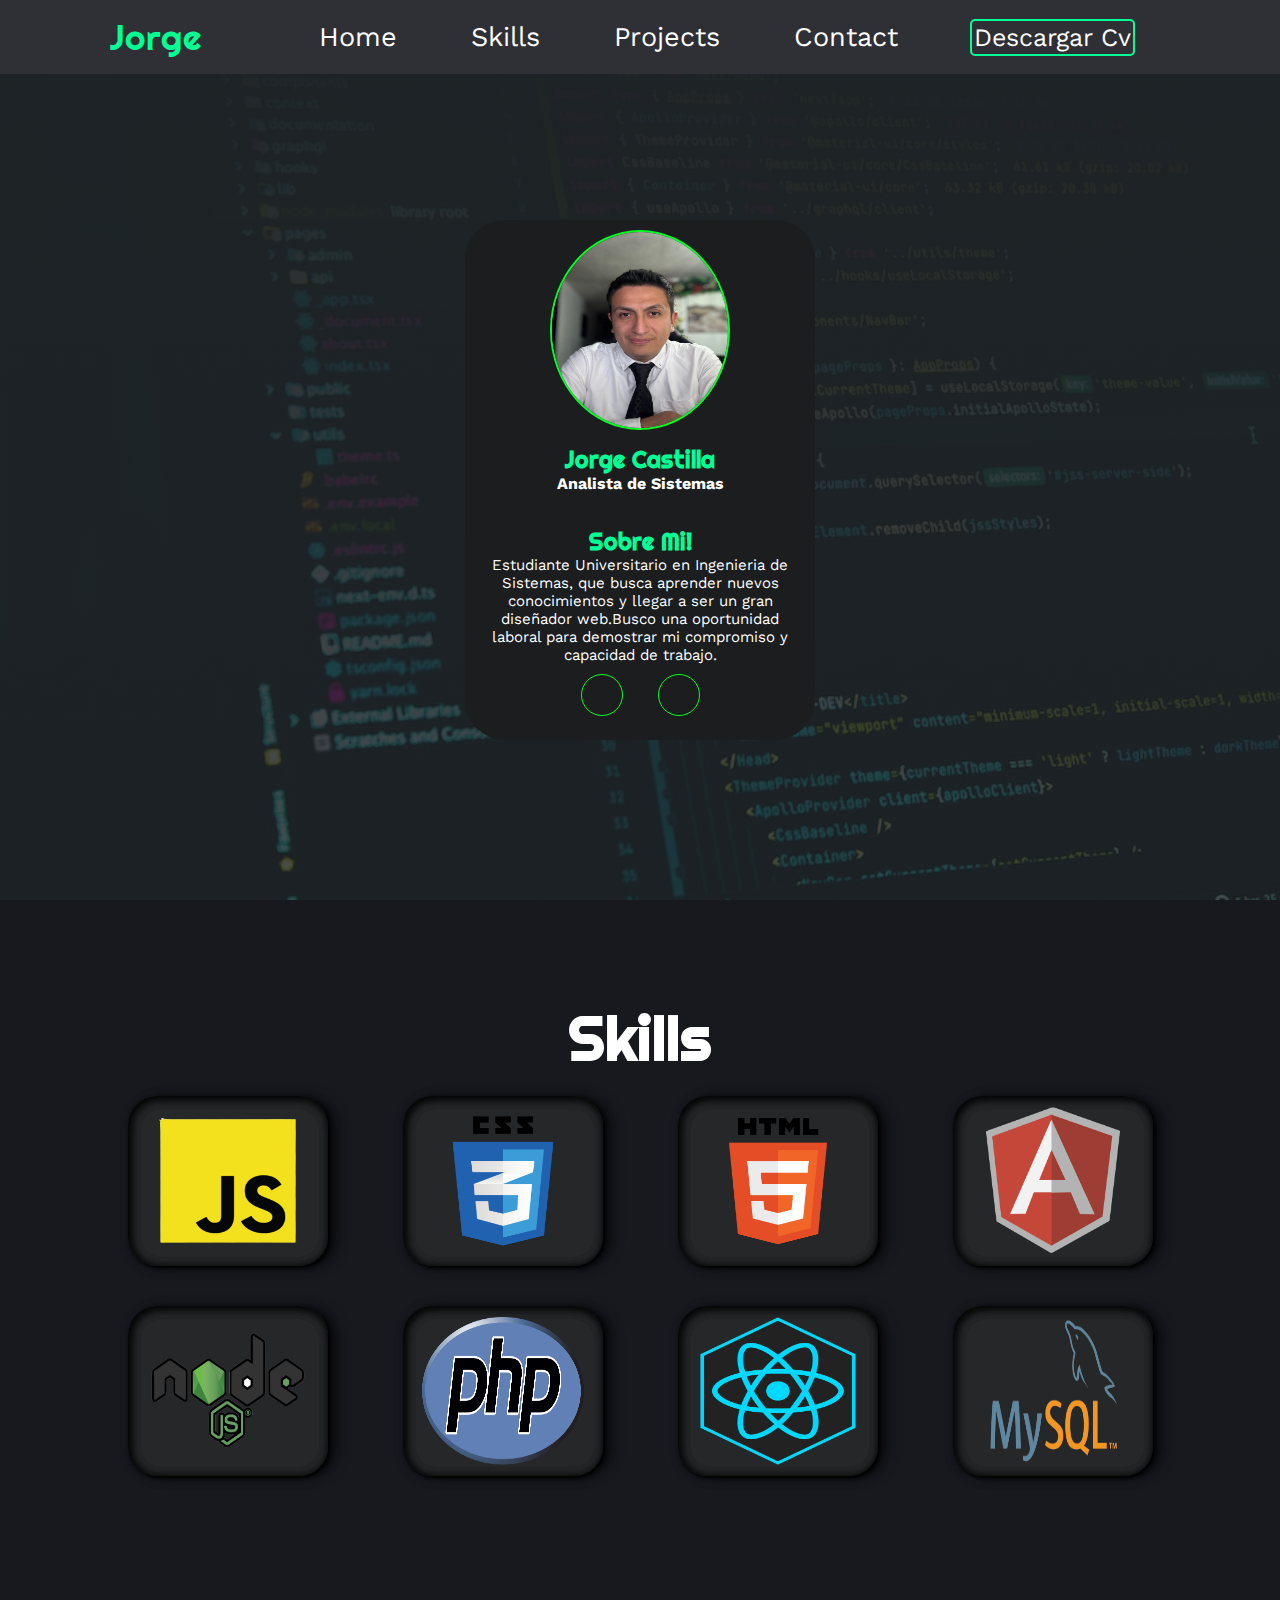
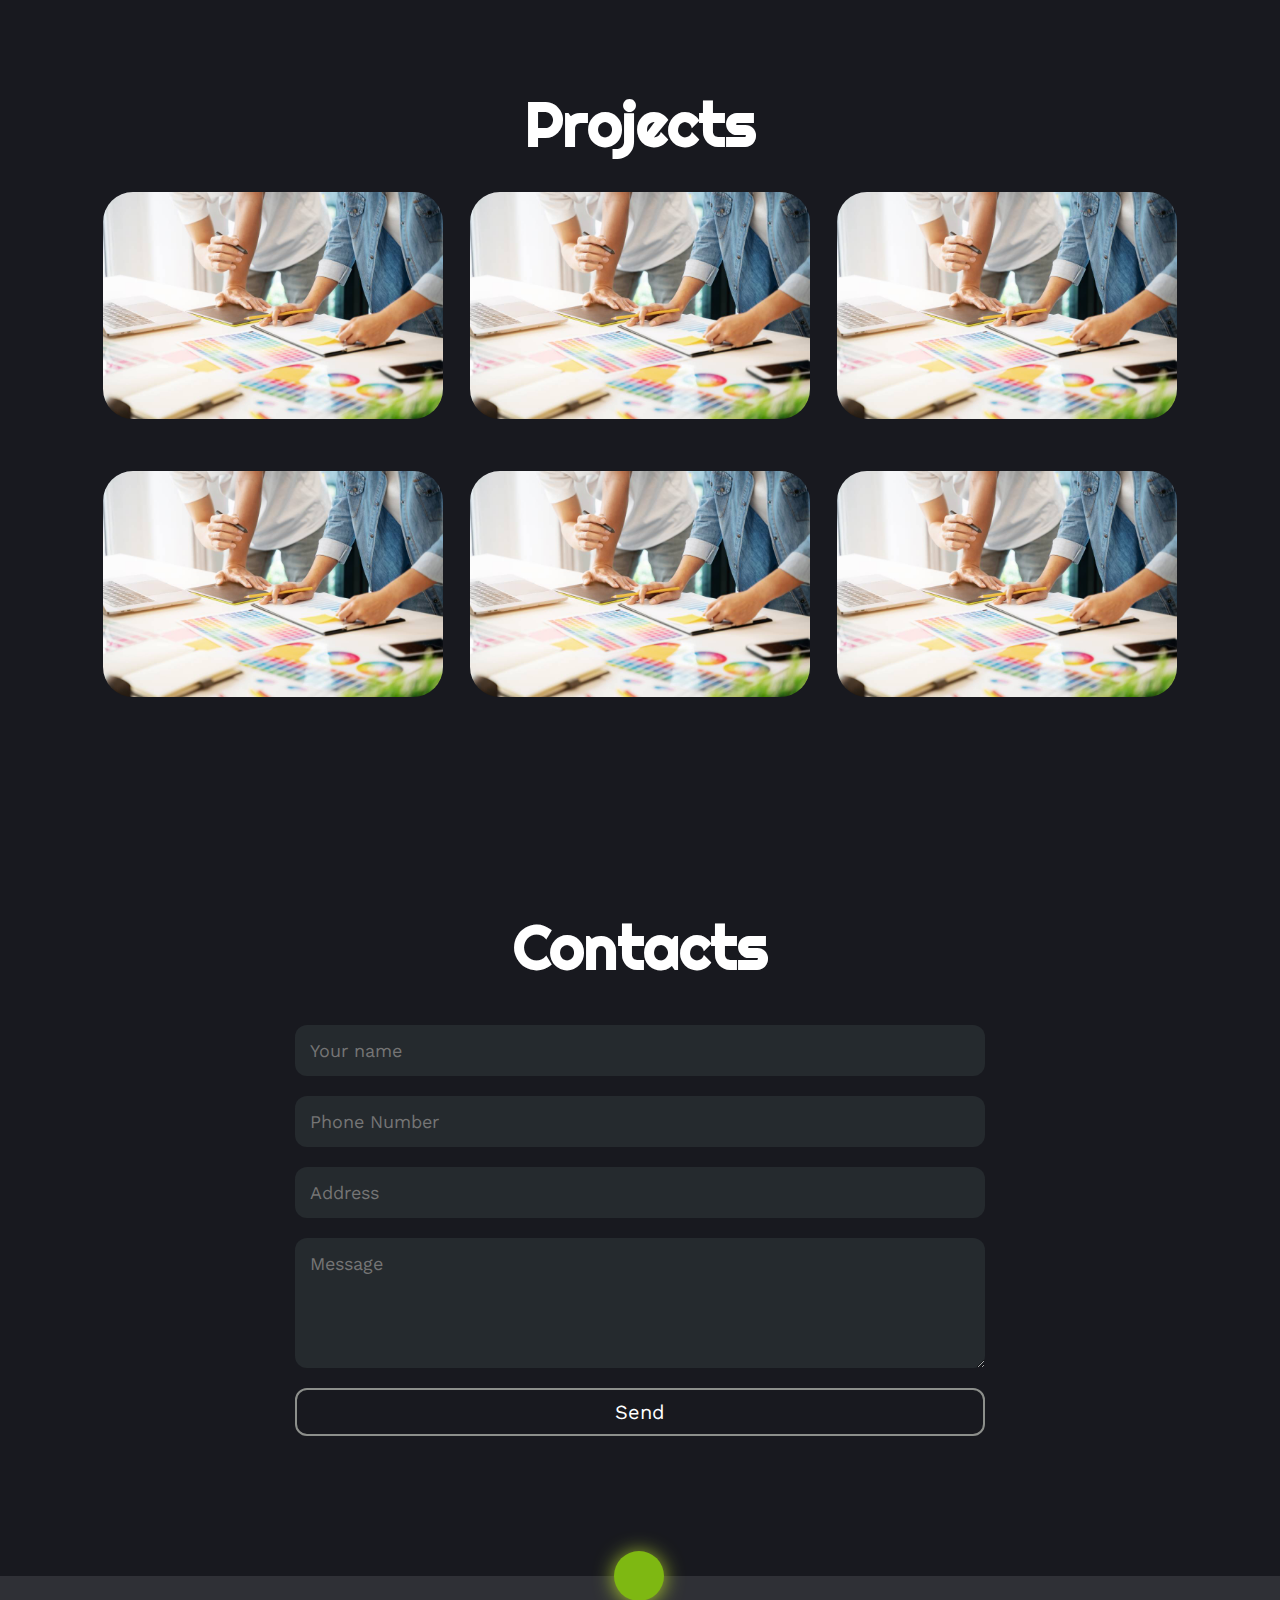
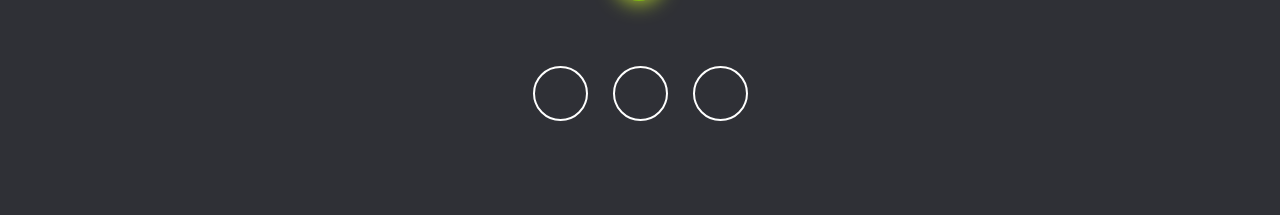
<file: index.html>
<!DOCTYPE html>
<html lang="en">
<head>
    <meta charset="UTF-8">
    <meta name="viewport" content="width=device-width, initial-scale=1.0">
    <link rel="stylesheet" href="https://cdnjs.cloudflare.com/ajax/libs/font-awesome/6.4.2/css/all.min.css" integrity="sha512-z3gLpd7yknf1YoNbCzqRKc4qyor8gaKU1qmn+CShxbuBusANI9QpRohGBreCFkKxLhei6S9CQXFEbbKuqLg0DA==" crossorigin="anonymous" referrerpolicy="no-referrer" />
    <title>Document</title>
    <link rel="stylesheet" href="css/sti.css">
</head>
<body>  

    <!-- Menu principal -->
    <div class="container-header">
        <header>        
                <div class="logo">
                    <a href="#home">Jorge</a>
                </div>
                <nav id="nav" >
                    <ul>
                        <li><a class="navlink " href="#home" onclick="Selection()">Home</a></li>
                        <li><a class="navlink" href="#skills" onclick="Selection()">Skills</a></li>
                        <li><a class="navlink" href="#projects" onclick="Selection()">Projects</a></li>
                        <li><a class="navlink" href="#contact" onclick="Selection()">Contact</a></li>
                        <li><a href="###" class="btn-download">Descargar Cv</a></li>
                    </ul>
                </nav>
                <div class="nav-responsive" onclick="mostrarOcultarMenu()">
                    <i class="fa-solid fa-bars"></i>
                </div>
        </header>
    </div>

    <!-- SECCION HOME :D -->
    <section id="home" class="inicio">
        <div class="container-about">
            <div class="content-img">
                    <img class="profile-pic" src="img/jorg.jpeg" alt="">
            </div>
                <div class="content-aboutme"> 
                    <h1>Jorge Castilla</h1>
                    <h4>Analista de Sistemas</h4><br>
                    <h1>Sobre Mi!</h1>
                    <p>
                        Estudiante Universitario en Ingenieria de Sistemas, que busca aprender nuevos 
                        conocimientos y llegar a ser un gran diseñador web.Busco una oportunidad laboral para demostrar mi compromiso
                        y capacidad de trabajo.
                    </p>
                    <div class="redes">
                        <a href="https://www.linkedin.com/in/jorgecastillao/" target="_blank"><i class="fa-brands fa-linkedin"></i></a>
                        <a href="https://wa.link/ha9d04" target="_blank "><i class="fa-brands fa-whatsapp"></i></a>
                    </div>
                </div>
        </div>
    </section>

    <!-- SECCION SKILLS -->
    <section class="skills" id="skills">
            <div class="content-skills">
                <h1>Skills</h1>
              <div class="row">
                 <img src="img/logo-js.png" alt="Facebook Icon" id="facebook">
                 <img src="img/logo-css.png" alt="Facebook Icon" id="facebook">
                 <img src="img/loog-html.png" alt="Facebook Icon" id="facebook">
                 <img src="img/logo-angular.png" alt="Facebook Icon" id="facebook">
                  <img src="img/logo-nodejs.png" alt="Facebook Icon" id="facebook">
                  <img src="img/logo-php.png" alt="Facebook Icon" id="facebook">
                  <img src="img/logo-react.png" alt="Facebook Icon" id="facebook">
                  <img src="img/logo-mysql.png" alt="Facebook Icon" id="facebook">
              </div>
        </div>
    </section>
    
    <!-- SECCION PROJECTS -->
    <section id="projects" class="projects">
        <div class="container-projects">
            <h1 class="title">Projects</h1>
            <div class="gallery">
                   <div class="project">
                      <img src="img/projects.png" alt="">
                      <div class="overlay">
                          <h3>diseño</h3> 
                          <p>fotographyas</p>
                      </div>
                      <div class="programs">
                          <a href="##"><i class="fa-brands fa-css3-alt"></i></a>
                          <a href="##"><i class="fa-brands fa-html5"></i></a>
                          <a href="##"><i class="fa-brands fa-js"></i></a>
                      </div>
                  </div>
                <div class="project">
                    <img src="img/projects.png" alt="">
                    <div class="overlay">
                        <h3>diseños</h3> 
                        <p>fotography</p>
                    </div> 
                    <div class="programs">
                        <a href="##"><i class="fa-brands fa-css3-alt"></i></a>
                        <a href="##"><i class="fa-brands fa-html5"></i></a>
                        <a href="##"><i class="fa-brands fa-js"></i></a>
                    </div>
                </div>
              <div class="project">
                  <img src="img/projects.png" alt="">
                  <div class="overlay">
                      <h3>diseño</h3> 
                      <p>fotography</p>
                  </div>
                  <div class="programs">
                      <a href="##"><i class="fa-brands fa-css3-alt"></i></a>
                      <a href="##"><i class="fa-brands fa-html5"></i></a>
                      <a href="##"><i class="fa-brands fa-js"></i></a>
                  </div>
               </div>
              <div class="project">
                  <img src="img/projects.png" alt="">
                  <div class="overlay">
                      <h3>diseño</h3> 
                      <p>fotography</p>
                  </div>
                  <div class="programs">
                      <a href="##"><i class="fa-brands fa-css3-alt"></i></a>
                      <a href="##"><i class="fa-brands fa-html5"></i></a>
                      <a href="##"><i class="fa-brands fa-js"></i></a>
                  </div>
               </div>
              <div class="project">
                  <img src="img/projects.png" alt="">
                  <div class="overlay">
                      <h3>diseño</h3> 
                      <p>fotography</p>
                  </div>
                  <div class="programs">
                      <a href="##"><i class="fa-brands fa-css3-alt"></i></a>
                      <a href="##"><i class="fa-brands fa-html5"></i></a>
                      <a href="##"><i class="fa-brands fa-js"></i></a>
                  </div>
               </div>
              <div class="project">
                  <img src="img/projects.png" alt="">
                  <div class="overlay">
                      <h3>diseño</h3> 
                      <p>fotography</p>
                  </div>
                  <div class="programs">
                      <a href="##"><i class="fa-brands fa-css3-alt"></i></a>
                      <a href="##"><i class="fa-brands fa-html5"></i></a>
                      <a href="##"><i class="fa-brands fa-js"></i></a>
                  </div>
               </div>
          </div>
      </div>
    </section>

    <!-- SECCION CONTACT -->
    <section id="contact" class="contact">
        <div class="container-contact">
            <h1>Contacts</h1>
            <div class="fila">
                <div class="forms">     
                    <input type="text" placeholder="Your name">
                    <input type="text" placeholder="Phone Number">
                    <input type="text" placeholder="Address">
                    <textarea name="" id="" cols="30" rows="10" placeholder="Message"></textarea>
                    <button>
                        Send <i class="fa-solid fa-paper-plane"></i>
                        <span class="overlay"></span>
                    </button>
                </div>
            </div>
        </div>
    </section>

    <!-- SECCION FOOTER -->
    <section id="footer" class="footer">
        <a href="#home" class="up">
            <i class="fa-solid fa-angles-up"></i>
        </a>
        <div class="networks">
            <a href="mailto:jorge_castilla2@hotmail.com" target="_blank"><i class="fa-solid fa-envelope"></i></a>
            <a href="https://www.linkedin.com/in/jorgecastillao/" target="_blank "><i class="fa-brands fa-linkedin"></i></a>
            <a href="https://wa.link/ha9d04" target="_blank "><i class="fa-brands fa-whatsapp"></i></a> 
        </div>
    </section>

    <script src="src/app.js"></script>
</body>
</html>
</file>
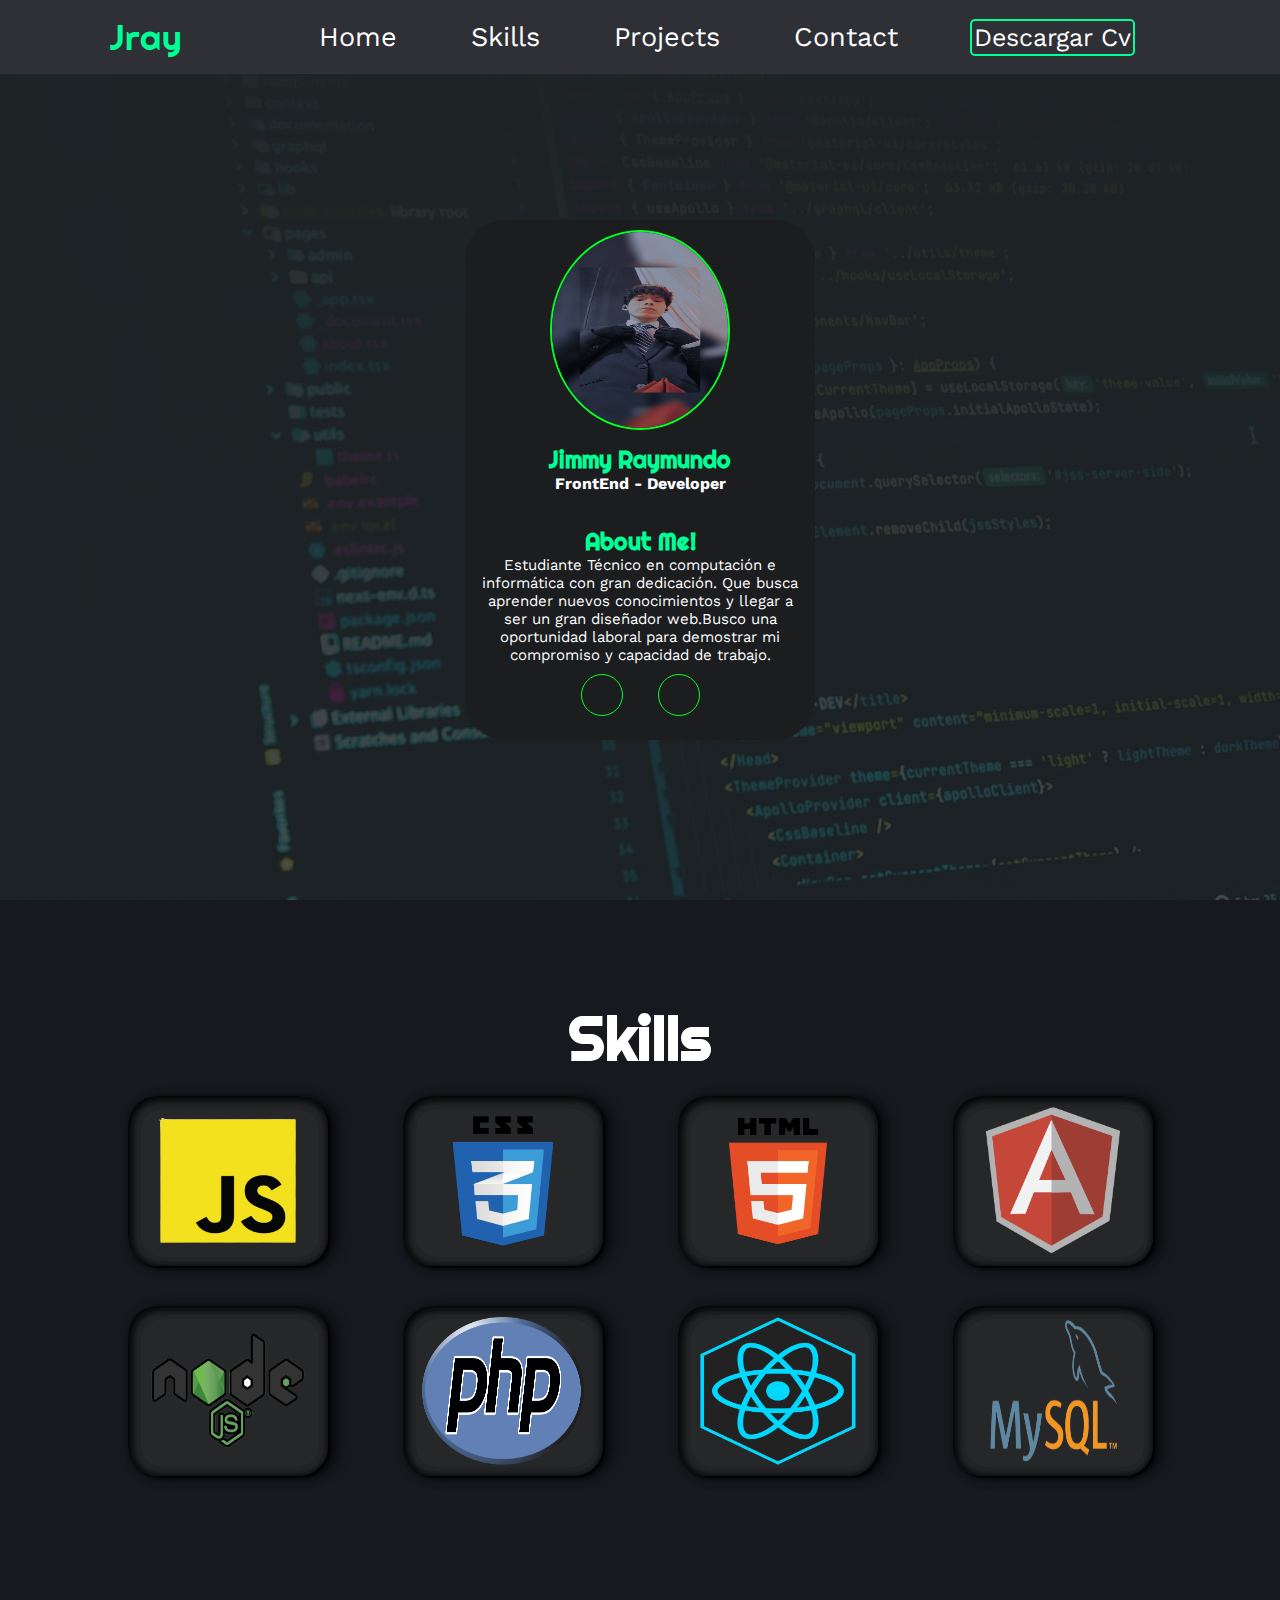
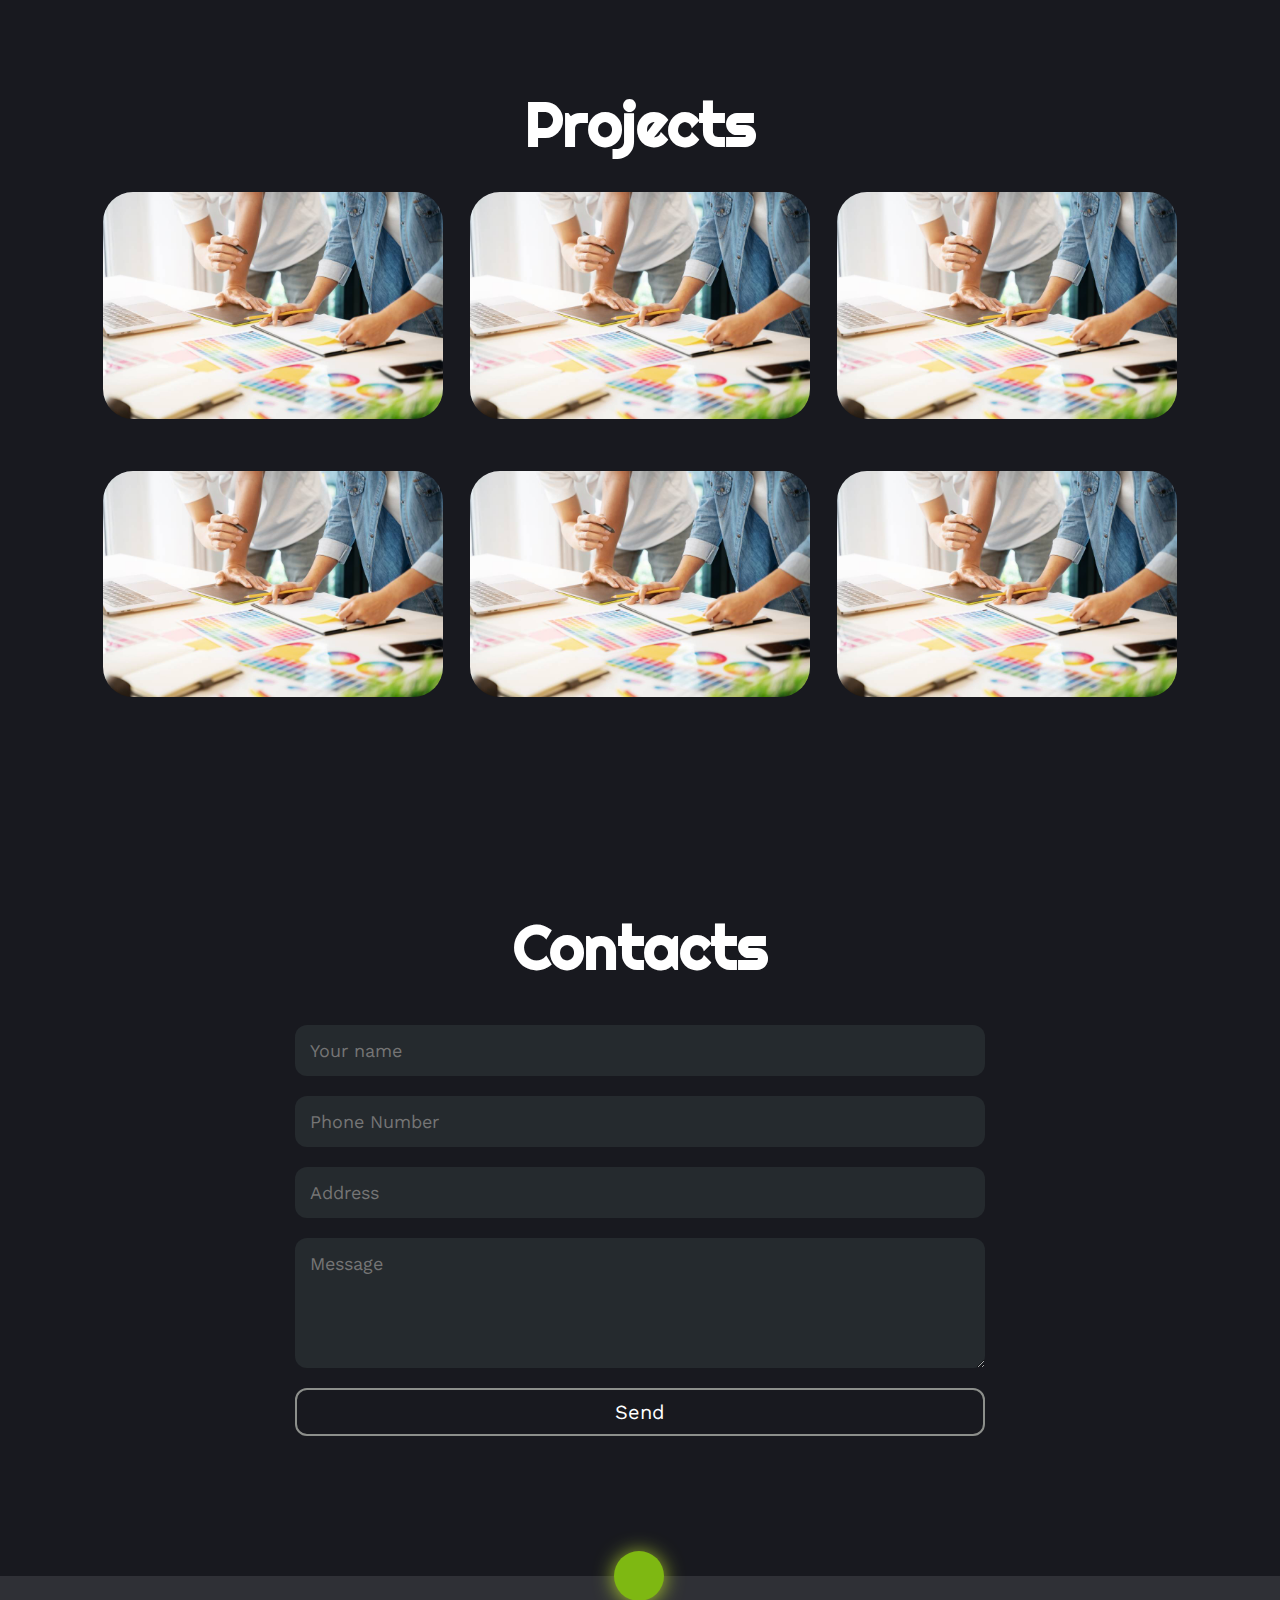
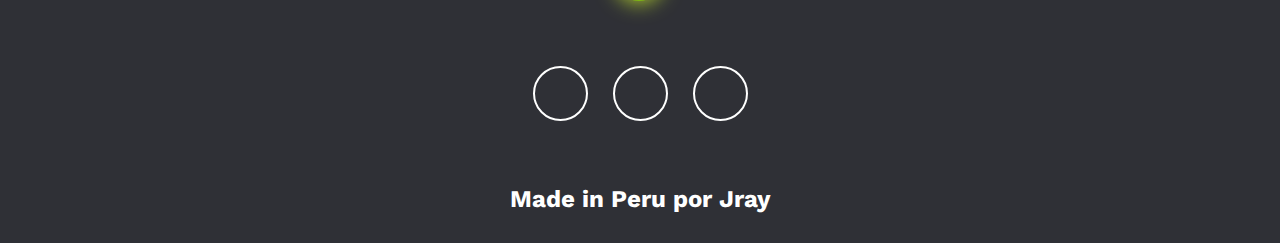
<file: public/index.html>
<!DOCTYPE html>
<html lang="en">
<head>
    <meta charset="UTF-8">
    <meta name="viewport" content="width=device-width, initial-scale=1.0">
    <link rel="stylesheet" href="https://cdnjs.cloudflare.com/ajax/libs/font-awesome/6.4.2/css/all.min.css" integrity="sha512-z3gLpd7yknf1YoNbCzqRKc4qyor8gaKU1qmn+CShxbuBusANI9QpRohGBreCFkKxLhei6S9CQXFEbbKuqLg0DA==" crossorigin="anonymous" referrerpolicy="no-referrer" />
    <title>Document</title>
    <link rel="stylesheet" href="/css/sti.css">
</head>
<body>  

    <!-- Menu principal -->
    <div class="container-header">
        <header>        
                <div class="logo">
                    <a href="#home">Jray</a>
                </div>
                <nav id="nav" >
                    <ul>
                        <li><a class="navlink " href="#home" onclick="Selection()">Home</a></li>
                        <li><a class="navlink" href="#skills" onclick="Selection()">Skills</a></li>
                        <li><a class="navlink" href="#projects" onclick="Selection()">Projects</a></li>
                        <li><a class="navlink" href="#contact" onclick="Selection()">Contact</a></li>
                        <li><a href="/public/CV-JRAYMUNDO.docx" class="btn-download" download="">Descargar Cv</a></li>
                    </ul>
                </nav>
                <div class="nav-responsive" onclick="mostrarOcultarMenu()">
                    <i class="fa-solid fa-bars"></i>
                </div>
        </header>
    </div>

    <!-- SECCION HOME :D -->
    <section id="home" class="inicio">
        <div class="container-about">
            <div class="content-img">
                    <img class="profile-pic" src="/img/jray.png" alt="">
            </div>
                <div class="content-aboutme"> 
                    <h1>Jimmy Raymundo</h1>
                    <h4>FrontEnd - Developer</h4><br>
                    <h1>About Me!</h1>
                    <p>
                        Estudiante Técnico en computación e informática con gran dedicación. Que busca aprender nuevos 
                        conocimientos y llegar a ser un gran diseñador web.Busco una oportunidad laboral para demostrar mi compromiso
                        y capacidad de trabajo.
                    </p>
                    <div class="redes">
                        <a href="https://www.facebook.com" target="_blank"><i class="fa-brands fa-facebook-f"></i></a>
                        <a href="https://www.instagram.com" target="_blank "><i class="fa-brands fa-instagram"></i></a>
                    </div>
                </div>
        </div>
    </section>

    <!-- SECCION SKILLS -->
    <section class="skills" id="skills">
            <div class="content-skills">
                <h1>Skills</h1>
              <div class="row">
                 <img src="/img/logo-js.png" alt="Facebook Icon" id="facebook">
                 <img src="/img/logo-css.png" alt="Facebook Icon" id="facebook">
                 <img src="/img/loog-html.png" alt="Facebook Icon" id="facebook">
                 <img src="/img/logo-angular.png" alt="Facebook Icon" id="facebook">
                  <img src="/img/logo-nodejs.png" alt="Facebook Icon" id="facebook">
                  <img src="/img/logo-php.png" alt="Facebook Icon" id="facebook">
                  <img src="/img/logo-react.png" alt="Facebook Icon" id="facebook">
                  <img src="/img/logo-mysql.png" alt="Facebook Icon" id="facebook">
              </div>
        </div>
    </section>
    
    <!-- SECCION PROJECTS -->
    <section id="projects" class="projects">
        <div class="container-projects">
            <h1 class="title">Projects</h1>
            <div class="gallery">
                   <div class="project">
                      <img src="/img/projects.png" alt="">
                      <div class="overlay">
                          <h3>diseño</h3> 
                          <p>fotographyas</p>
                      </div>
                      <div class="programs">
                          <a href="##"><i class="fa-brands fa-css3-alt"></i></a>
                          <a href="##"><i class="fa-brands fa-html5"></i></a>
                          <a href="##"><i class="fa-brands fa-js"></i></a>
                      </div>
                  </div>
                <div class="project">
                    <img src="/img/projects.png" alt="">
                    <div class="overlay">
                        <h3>diseños</h3> 
                        <p>fotography</p>
                    </div> 
                    <div class="programs">
                        <a href="##"><i class="fa-brands fa-css3-alt"></i></a>
                        <a href="##"><i class="fa-brands fa-html5"></i></a>
                        <a href="##"><i class="fa-brands fa-js"></i></a>
                    </div>
                </div>
              <div class="project">
                  <img src="/img/projects.png" alt="">
                  <div class="overlay">
                      <h3>diseño</h3> 
                      <p>fotography</p>
                  </div>
                  <div class="programs">
                      <a href="##"><i class="fa-brands fa-css3-alt"></i></a>
                      <a href="##"><i class="fa-brands fa-html5"></i></a>
                      <a href="##"><i class="fa-brands fa-js"></i></a>
                  </div>
               </div>
              <div class="project">
                  <img src="/img/projects.png" alt="">
                  <div class="overlay">
                      <h3>diseño</h3> 
                      <p>fotography</p>
                  </div>
                  <div class="programs">
                      <a href="##"><i class="fa-brands fa-css3-alt"></i></a>
                      <a href="##"><i class="fa-brands fa-html5"></i></a>
                      <a href="##"><i class="fa-brands fa-js"></i></a>
                  </div>
               </div>
              <div class="project">
                  <img src="/img/projects.png" alt="">
                  <div class="overlay">
                      <h3>diseño</h3> 
                      <p>fotography</p>
                  </div>
                  <div class="programs">
                      <a href="##"><i class="fa-brands fa-css3-alt"></i></a>
                      <a href="##"><i class="fa-brands fa-html5"></i></a>
                      <a href="##"><i class="fa-brands fa-js"></i></a>
                  </div>
               </div>
              <div class="project">
                  <img src="/img/projects.png" alt="">
                  <div class="overlay">
                      <h3>diseño</h3> 
                      <p>fotography</p>
                  </div>
                  <div class="programs">
                      <a href="##"><i class="fa-brands fa-css3-alt"></i></a>
                      <a href="##"><i class="fa-brands fa-html5"></i></a>
                      <a href="##"><i class="fa-brands fa-js"></i></a>
                  </div>
               </div>
          </div>
      </div>
    </section>

    <!-- SECCION CONTACT -->
    <section id="contact" class="contact">
        <div class="container-contact">
            <h1>Contacts</h1>
            <div class="fila">
                <div class="forms">     
                    <input type="text" placeholder="Your name">
                    <input type="text" placeholder="Phone Number">
                    <input type="text" placeholder="Address">
                    <textarea name="" id="" cols="30" rows="10" placeholder="Message"></textarea>
                    <button>
                        Send <i class="fa-solid fa-paper-plane"></i>
                        <span class="overlay"></span>
                    </button>
                </div>
            </div>
        </div>
    </section>

    <!-- SECCION FOOTER -->
    <section id="footer" class="footer">
        <a href="#home" class="up">
            <i class="fa-solid fa-angles-up"></i>
        </a>
        <div class="networks">
            <a href="https://www.facebook.com" target="_blank"><i class="fa-brands fa-facebook-f"></i></a>
            <a href="https://www.instagram.com" target="_blank "><i class="fa-brands fa-instagram"></i></a>
            <a href="https://www.instagram.com" target="_blank "><i class="fa-brands fa-whatsapp"></i></a> 
        </div>
        <h2>Made in Peru <i class="fa-solid fa-star-of-david"></i> por Jray</h2>
    </section>

    <script src="/src/app.js"></script>
</body>
</html>
</file>
<file: css/sti.css>
@import url('https://fonts.googleapis.com/css2?family=Righteous&family=Work+Sans:wght@100;300;400;600;800&display=swap');

*{
    box-sizing: border-box;
    font-family:"Work Sans";
    padding: 0;
    margin: 0;
}
html{
    /* permite dslizar cuando cuando hago click en el menu */
    scroll-behavior: smooth;
}

/* menu  */
.container-header{
    background-color:#2f3036;
    position: fixed;
    width: 100%;
    top: 0;
    left: 0;
    z-index: 99;
}
.container-header header{
    max-width: 1100px;
    margin: auto;
    display: flex;
    justify-content: space-between;
    align-items: center;
    padding: 15px 20px;
}

.container-header header, .logo a,.download-button a{
    font-family: 'Righteous';
    font-size: 27px;
    color: #00ff95;
    text-decoration: none;
}
.logo a{
    font-size: 35px;
}
.logo:hover{
    transform: scale(1.5);
    transition: .4s;
}
.container-header header ul{
    display: flex;
    list-style: none;
}
.container-header ul li:hover{
    transform: scale(1.3);
    transition: .4s;
}
.container-header header nav ul li a,.download-button a {
    text-align: none;
    color: #fff;
    margin: 0 35px; 
    padding: 2px;
    text-decoration: none;
    transition: transform 0.3s; 
}
.container-header header nav ul li a:hover{
    color: #000000;
}
.btn-download{
    font-size:25px;
    border: 2px solid #00ff95;
    background-color: transparent;
    color: rgb(255, 255, 255);
    border-radius: 5px; 
}
.btn-download:hover {
    background-color: #00ff95;
    color: rgb(0, 0, 0);
    transform: scale(1);
    transition: transform 0.3s; 
}

.nav-responsive{
    background-color: aqua;
    color: #000000;
    padding: 4px 10px;
    border-radius: 5px;
    cursor: pointer;
    display: none;
}
.navlink.active {
    color: #00ff95;
}

/* SECTION HOME */
.inicio {
    background: linear-gradient(to top,rgba(30,35,38,.8),rgba(30,35,38,1)),url(/img/fondo-about.png);
    background-size: cover;
    height: 100vh;
    color: #fff;
    display: flex;
    align-items: center;
    padding-top: 60px;
}
.inicio .container-about{
    padding: 10px;
    background-color: #1b1d1f;
    max-width: 350px;    
    margin: auto;
    text-align: center;
    border-radius: 40px;
    transition: .4s;
}
.inicio .container-about:hover{
    transform: scale(1.1);
    transition: .6s;
    border:3px solid rgb(18, 180, 40); 
    box-shadow: 0px 2px 20px rgb(173, 201, 47);

}
.inicio .container-about img{
    margin-top: 40px;
    border: 2px solid rgb(0, 255, 34);
    display: block;
    width: 180px;
    height:200px;
    margin: auto;
    border-radius: 100%;
}
.inicio .container-about h1{
    color:#00ff95;
    margin-top: 15px;
    font-size: 23px;
    font-family:'Righteous';
}
.inicio .container-about h2,p{
    font-size: 15px;
    font-weight: normal;
    color:rgb(255, 255, 255);
}
.redes a{
    color: #ffffff;
    display: inline-block;
    text-decoration: none;
    border: 1px solid rgb(0, 255, 34);
    border-radius: 100%;
    width: 42px;
    height: 42px;
    line-height: 42px; 
    margin: 10px 15px;
    transition: .3s;
}
.redes a:hover{
    background-color: #51524fab;
    transform: scale(1.3);
}


/* section skills */
.skills{
    background-color: #18191f;
    padding: 100px 20px;
}
.content-skills h1 {
    text-align: center;
    font-size: 60px;
    font-family:'Righteous';
    color: white;
}
.skills .content-skills {    
    max-width: 1100px;
    margin: auto;
  }
.skills .content-skills .row{
    display: flex;
    flex-wrap: wrap;
    justify-content: space-around;
  }
.skills .content-skills .row{
    position: relative;
    max-width: 100%;
    height: fit-content;
    margin: auto;
    cursor: pointer;
  }
  .row img{
    width: 100px;
    display: block;
    border-radius:30px;
    height: 170px;
  }
#facebook {
    font-size: 8em;
    width: 200px;
    background-color: #262729;
    color: #fff;
    box-shadow: 2px 2px 2px #00000080, 10px 1px 12px #00000080,
      2px 2px 10px #00000080, 2px 2px 3px #00000080, inset 2px 2px 10px #00000080,
      inset 2px 2px 10px #00000080, inset 2px 2px 10px #00000080,
      inset 2px 2px 10px #00000080;
    border-radius: 29px;
    padding: 11px 19px;
    margin:20px;
    animation: animate 3s linear infinite;
    text-shadow: 0 0 50px #0072ff, 0 0 100px #0072ff, 0 0 150px #0072ff,
      0 0 200px #0072ff;
  }
@keyframes animate {
    from {
      filter: hue-rotate(0deg);
    }
    to {
      filter: hue-rotate(360deg);
    }
  }
.row img:hover{
    transition: transform 1.2s; 
    transform: rotate(360deg) scale(1.2);
  }

  /* SECTION PROJECTS */
.projects{
    background-color: #18191f;
    padding: 70px 20px;
}
.container-projects h1 {
    text-align: center;
    font-size: 60px;
    font-family:'Righteous';
    color: white;
    padding: 20px;
}
.projects .container-projects {    
    max-width: 1100px;
    margin: auto;
  }
.projects .gallery{
    display: flex;
    flex-wrap: wrap;
    justify-content: space-around;
  }
  .projects .gallery .project{
    position: relative;
    max-width: 340px;
    height: fit-content;
    margin: 10px;
    cursor: pointer;
  }
  .projects .gallery .project img{
    width: 100%;
    display: block;
    border-radius:30px;
  }
  .projects .gallery .project .overlay {
    /* border-radius:30px; */
    position: absolute;
    top: 0;
    width: 100%;
    height: 227px;
    text-align: center;
    background: linear-gradient(rgba(0, 236, 118, 0.8),rgba(22, 158, 131, 0.8));
    display: flex;
    flex-direction: column;
    justify-content: center;
    transform: 1s;
    font-size: 20px;
    letter-spacing: 3px;
    opacity: 0;
}
.projects .gallery .project .overlay h3{
    margin-bottom: 20px;
    transition: 1s;
}
.projects .gallery .project .overlay:hover h3{
    margin-bottom: 0px;
}
.projects .gallery .project .overlay:hover{
    opacity: 1;
    border-radius:30px;
    box-shadow: 0px 2px 20px rgb(173, 201, 47);

}
.programs, .programs a{
    display: flex;
    justify-content: center;    
    align-items: center;
    font-size: 35px;
    text-decoration: none;
    color: #929b97;
    margin: 8px;
}
.programs a  i:hover {
    transform: scale(1.6); 
    transition: 0.4s;
}
/* SECTION CONTACT */
.contact{
    background-color: #18191f;
    padding: 100px 20px;
}
.container-contact h1 {
    text-align: center;
    font-size: 60px;
    font-family:'Righteous';
    color: white;
}
.contact .container-contact {    
    max-width: 1100px;
    margin: auto;
  }
.contact .fila{
    display: flex;
}
.contact .forms{
    margin-left: 15%;
    width: 70%;
    padding: 40px;
    position: relative;
}
.contact .forms input, .contact .forms textarea{
    display: block;
    width: 100%;
    padding: 15px;
    border: none;
    margin-bottom: 20px;
    border-radius:12px;
    background-color: #252a2e;
    color: rgb(255, 255, 255);
    font-size: 18px;
}
.forms textarea{
    height: 130px;
}
.contact button{
    cursor: pointer;
    background-color: transparent;
    color: #fff;
    padding: 10px;
    width: 100%;
    border: 2px solid #c6c9c0ab;
    font-size: 20px;
    border-radius: 12px;
    position: relative;
    z-index: 10;
}
.contact button .overlay{
    position: absolute;
    top: 0;
    left: 0;
    width: 0;
    height: 100%;
    background-color:#51524fab;
    z-index:-1;
    transition: .5s;
}
.contact button:hover .overlay{
    width: 100%;
}

/* SECTION FOOTER */
.footer{
    background-color: #2f3036;
    color: #fff;
    padding: 50px 0 30px 0;
    text-align: center;
    position: relative;
    width: 100%;
}
.footer .networks{
    margin-bottom: 20px;
}
.footer .networks a{
    text-decoration: none;
    display: inline-block;
    border: 2px solid #fff;
    border-radius: 100%;
    width: 55px;
    height: 55px;
    line-height: 55px;
    margin: 40px 10px;
    color: #fff;
    font-size: 30px;
    transition: .3S;
}
.footer .networks a:hover{
    background-color: #51524fab;
    transform: scale(1.3);
}
.footer .up{
    background-color: #7eb812;
    display: block;
    width: 50px;
    height: 50px;
    color: #fff;
    position: absolute;
    left: 48%;
    top: -25px;
    border-radius: 100%;
    line-height: 50px;
    transition: .6s;
    box-shadow: 0px 2px 20px rgb(173, 201, 47);

}
.footer .up:hover{
    transform: scale(1.4);
}

/* SECTION RESPONSIVE */
@media screen and (max-width:980px) {
    nav{
        display: none;
    }
    .nav-responsive{
        display: block;
    }
    nav.responsive{
        display: block;
        position: absolute;
        right: 0;
        top: 75px;
        background-color: #2f3036;
        width: 240px;
    }
    nav.responsive ul{
        display: block !important;
        padding: 0;
    }
    nav.responsive ul li {
        /* border-bottom: 1px solid #fff; */
        padding: 14px 0; /* Eliminar espaciado */
        margin: 0;
    }
}


@media screen and (max-width:700px) {
    .inicio .content-about{
        display: flex;
    }
    .inicio .content-about .redes{
        width: fit-content;
    }
    .skills .content-skills{
        display: block;
    }
    .skills .content-skills .row{
        width: 100%;
    }
    .projects .gallery{
        display: block;
        width: 100%;
    }
    .contact .container-contact .forms{
        display: block;
    }
    .contact .container-contact .forms{
        width: 100%;
    }
}
</file>
